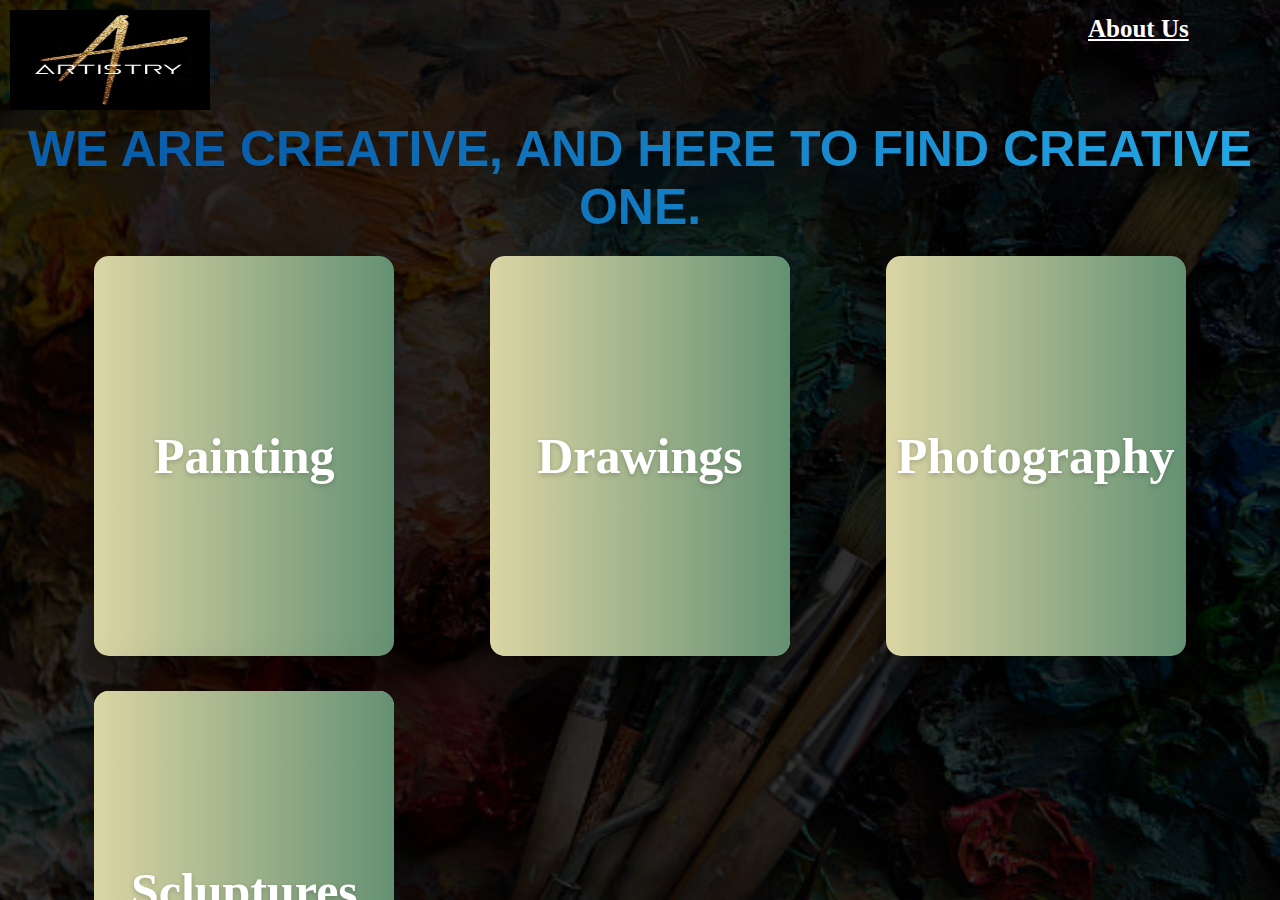
<file: index.html>
<!DOCTYPE html>
<html lang="en">
<head>
    <meta charset="UTF-8">
    <meta http-equiv="X-UA-Compatible" content="IE=edge">
    <meta name="viewport" content="width=device-width, initial-scale=1.0">
    <title>Artistry</title>
    <link rel="stylesheet" href="css/index.css">
    <link rel="stylesheet" href="css/common.css">
</head>
<body>
  <div class="logo">
    <a href="./index.html"><img class="art" src="img/logo2.jpg"></a>
  </div>
  <div class="about">
    <a href="./about.html">About Us</a>
  </div>
    <div class="header">
        <div class="mid-section" style="position:relative;top:20px">
            <div class="wrapper">
                <h1>We are Creative, and here to find creative one.</h1>
            </div>
        </div>
        <div class="container">

            <div class="card">
              <div class="face face1">
                <img src="./img/Ganesha.jpg" alt="Painting" style="width:100%;height:100%;object-fit: contain;">
              </div>
              <div class="face face2">
                <h2>Painting</h2>
              </div>
            </div>
          
            <div class="card">
              <div class="face face1">
                <img src="./img/butterfly.jpeg" alt="Painting" style="width:100%;height:100%;border-radius: 15px;">
              </div>
              <div class="face face2">
                <h2>Drawings</h2>
              </div>
            </div>
            <div class="card">
              <div class="face face1">
                <img src="./img/plant.jpeg" alt="Painting" style="width:100%;height:100%;object-fit: contain;">
              </div>
              <div class="face face2">
                <h2>Photography</h2>
              </div>
            </div>
            <div class="card">
                <div class="face face1">
                <img src="./img/sclupture.jpg" alt="Painting" style="width:100%;height:100%;border-radius: 15px;">
                </div>
                <div class="face face2">
                  <h2>Scluptures</h2>
                </div>
              </div>
          
            </div>        
            <div class="btns">
            <span class="btn-sign"><a href="login.html"></a></span>
            <span class="btn-log"><a href="login.html"></a></span>
            </div>
    </div>
</body>
</html>
</file>
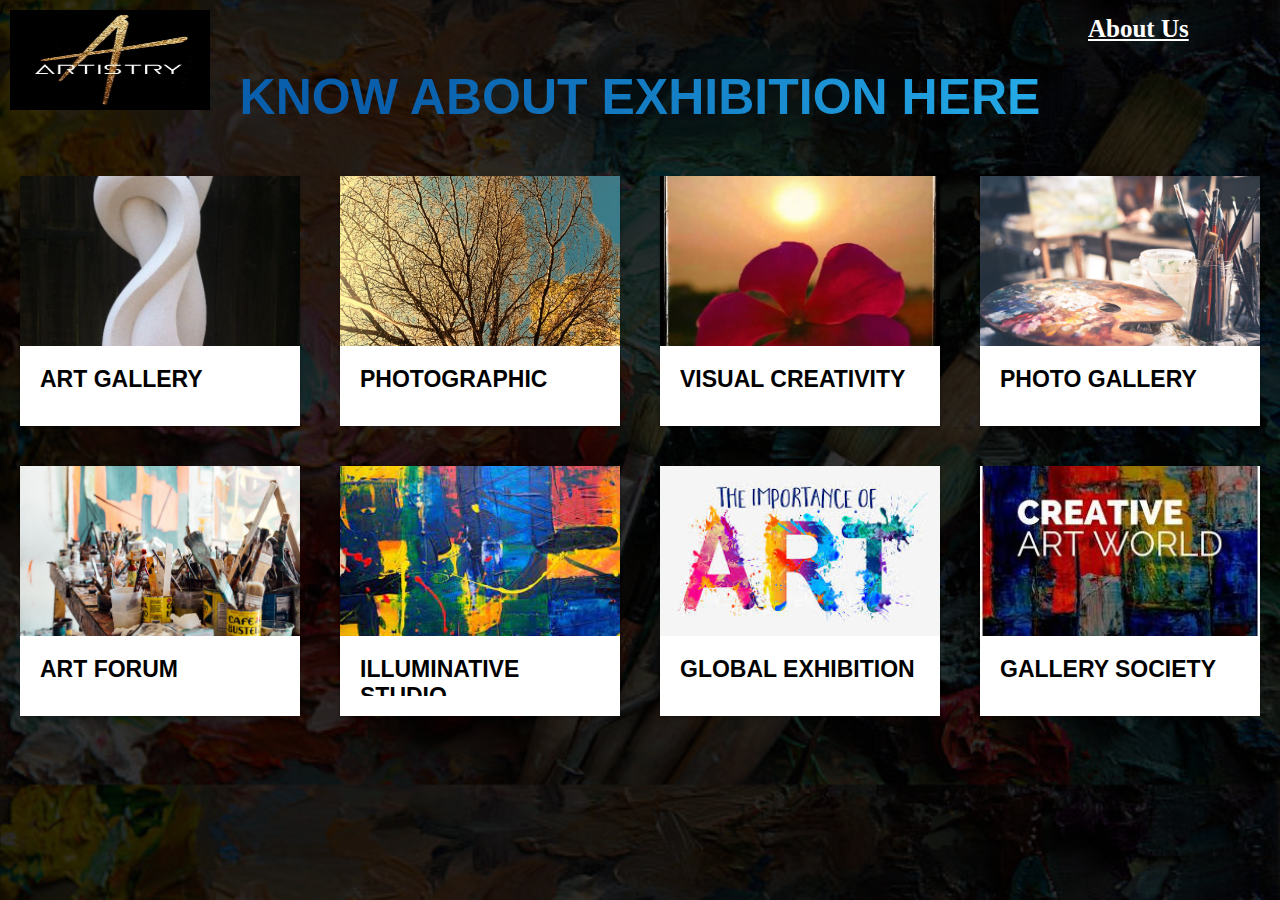
<file: exhibition.html>
<!DOCTYPE html>
<html lang="en">
<head>
    <meta charset="UTF-8">
    <meta http-equiv="X-UA-Compatible" content="IE=edge">
    <meta name="viewport" content="width=device-width, initial-scale=1.0">
    <title>Exhibition</title>
    <link rel="stylesheet" href="./css/common.css">/
    <link rel="stylesheet" href="./css/exhibition.css">
</head>
<body>
    <div class="logo">
        <a href="./mainpage.html"><img class="art" src="./img/logo2.jpg"></a>
    </div>
    <div class="about">
        <a href="./about.html">About Us</a>
    </div>
    <div class="wrapper" style="position: relative;bottom:-50px;">
        <h1>Know about Exhibition here</h1>
    </div>
    <div class="section">
        <div class="skill-card">
            <header class="skill-card__header">
                <img class="skill-card__icon" src="./img/statue.jpeg" alt="HTML5 Logo" style="width: 100%;height:100%;object-fit:cover;"/>
            </header>
            <section class="skill-card__body">
            <h2 class="skill-card__title">Art gallery</h2>
            <ul class="skill-card__knowledge">
                <li>Venue:College campus</li>
                <li>Time:10:00AM To 7:00PM</li>
                <li>Date:Coming Soon</li>
            </ul>
            </section>
        </div>
        <div class="skill-card">
            <header class="skill-card__header">
                <img class="skill-card__icon" src="./img/tree.jpeg" alt="HTML5 Logo" style="width: 100%;height:100%;object-fit:cover;"/>
            </header>
            <section class="skill-card__body">
            <h2 class="skill-card__title">Photographic</h2>
            <ul class="skill-card__knowledge">
                <li>Venue:Mandsaur University</li>
                <li>Time:10:00AM To 7:00PM</li>
                <li>Date:Coming Soon</li>
            </ul>
            </section>
        </div>
        <div class="skill-card">
            <header class="skill-card__header">
                <img class="skill-card__icon" src="./img/flower.jpeg" alt="HTML5 Logo" style="width: 100%;height:100%;object-fit:cover;"/>
            </header>
            <section class="skill-card__body">
            <h2 class="skill-card__title">Visual Creativity</h2>
            <ul class="skill-card__knowledge">
                <li>Venue:Shree Ji Tawkij</li>
                <li>Time:10:00AM To 7:00PM</li>
                <li>Date:Coming Soon</li>
            </ul>
            </section>
        </div>
        <div class="skill-card">
            <header class="skill-card__header">
                <img class="skill-card__icon" src="./img/pallate.jpeg" alt="HTML5 Logo" style="width: 100%;height:100%;object-fit:cover;"/>
            </header>
            <section class="skill-card__body">
            <h2 class="skill-card__title">Photo gallery</h2>
            <ul class="skill-card__knowledge">
                <li>Venue:College Ground</li>
                <li>Time:10:00AM To 7:00PM</li>
                <li>Date:Coming Soon</li>
            </ul>
            </section>
        </div>
        <div class="skill-card">
            <header class="skill-card__header">
                <img class="skill-card__icon" src="./img/brush.jpeg" alt="HTML5 Logo" style="width: 100%;height:100%;object-fit:cover;"/>
            </header>
            <section class="skill-card__body">
            <h2 class="skill-card__title">Art Forum</h2>
            <ul class="skill-card__knowledge">
                <li>Venue:Coming Soon</li>
                <li>Time:10:00AM To 7:00PM</li>
                <li>Date:Coming Soon</li>
            </ul>
            </section>
        </div>
        <div class="skill-card">
            <header class="skill-card__header">
                <img class="skill-card__icon" src="./img/p1.jpeg" alt="HTML5 Logo" style="width: 100%;height:100%;object-fit:cover;"/>
            </header>
            <section class="skill-card__body">
            <h2 class="skill-card__title">Illuminative Studio</h2>
            <ul class="skill-card__knowledge">
                <li>Venue:Coming Soon</li>
                <li>Time:10:00AM To 7:00PM</li>
                <li>Date:Coming Soon</li>
            </ul>
            </section>
        </div>
        <div class="skill-card">
            <header class="skill-card__header">
                <img class="skill-card__icon" src="./img/p2.jpeg" alt="HTML5 Logo" style="width: 100%;height:100%;object-fit:cover;"/>
            </header>
            <section class="skill-card__body">
            <h2 class="skill-card__title">Global Exhibition</h2>
            <ul class="skill-card__knowledge">
                <li>Venue:Coming Soon</li>
                <li>Time:10:00AM To 7:00PM</li>
                <li>Date:Coming Soon</li>
            </ul>
            </section>
        </div>
        <div class="skill-card">
            <header class="skill-card__header">
                <img class="skill-card__icon" src="./img/p3.jpeg" alt="HTML5 Logo" style="width: 100%;height:100%;object-fit:cover;"/>
            </header>
            <section class="skill-card__body">
            <h2 class="skill-card__title">Gallery Society</h2>
            <ul class="skill-card__knowledge">
                <li>Venue:Coming Soon</li>
                <li>Time:10:00AM To 7:00PM</li>
                <li>Date:Coming Soon</li>
            </ul>
            </section>
        </div>
    </div>
    
</body>
</html>
</file>
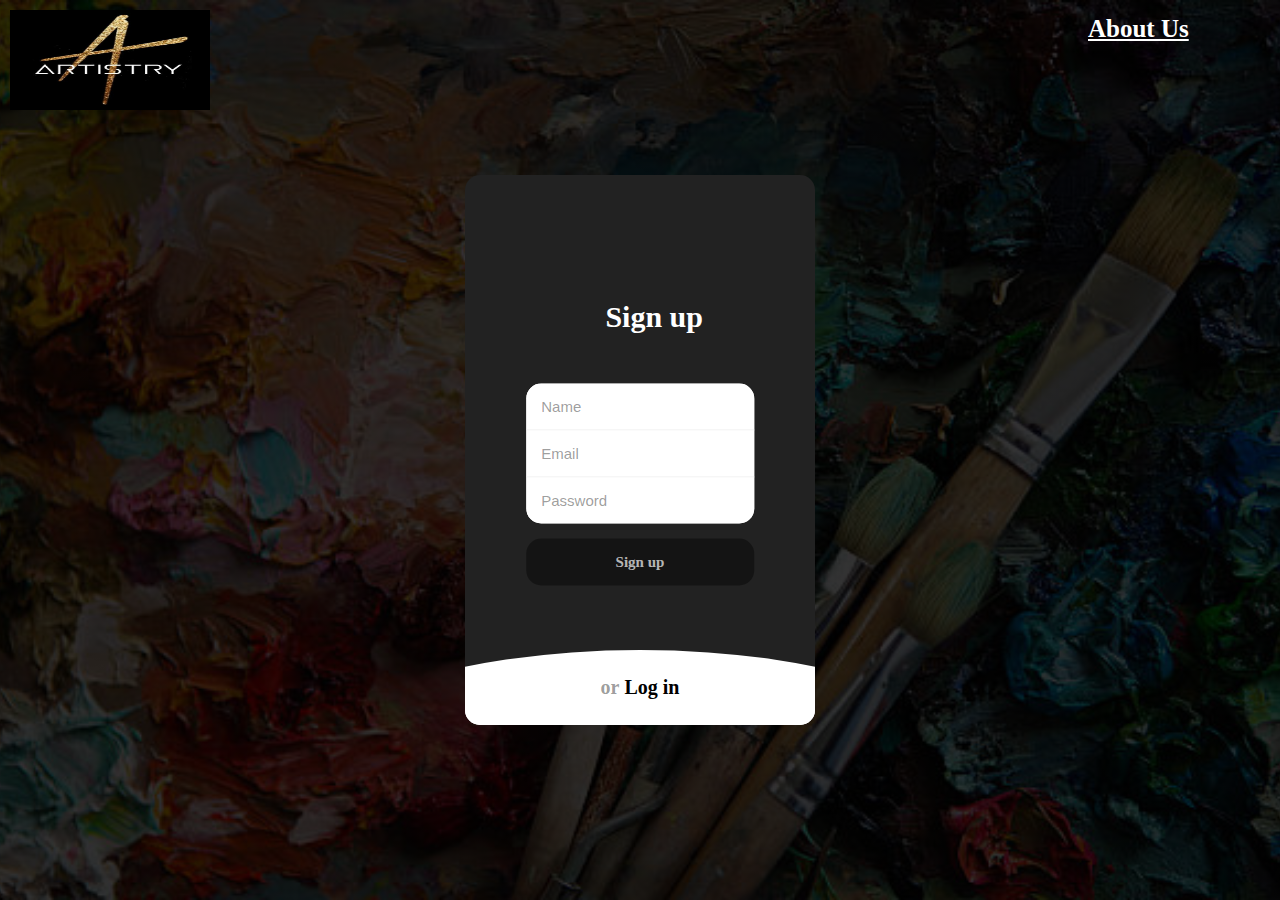
<file: login.html>
<!DOCTYPE html>
<html lang="en">
<head>
    <meta charset="UTF-8">
    <meta http-equiv="X-UA-Compatible" content="IE=edge">
    <meta name="viewport" content="width=device-width, initial-scale=1.0">
    <title>Login</title>
    <link rel="mainpage" href="mainpage.html">
    <link rel="stylesheet" href="./css/login.css">
    <link rel="stylesheet" href="./css/common.css">
</head>
<body>
    <div class="logo">
        <a href="./index.html"><img class="art" src="img/logo2.jpg"></a>
      </div>
    <div class="about">
        <a href="./about.html">About Us</a>
      </div>
    <div class="container">
        <div class="form-structor">
            <div class="signup">
                <h2 class="form-title" id="signup"><span>or</span>Sign up</h2>
                <div class="form-holder">
                    <input type="text" class="input" placeholder="Name"  id="name" />
                    <input type="email" class="input" placeholder="Email"  id="email" />
                    <input type="password" class="input" placeholder="Password"  id="sPassword"/>
                </div>
                <button class="submit-btn" id="signUpBtn" onclick="signup();">Sign up</button>
            </div>
            <div class="login slide-up">
                <div class="center">
                    <h2 class="form-title" id="login"><span>or</span>Log in</h2>
                    <div class="form-holder">
                        <input type="user" class="input" placeholder="Name" id="username" required  />
                        <input type="password" class="input" placeholder="Password" id="password" required/>
                    </div>
                    <button class="submit-btn" id="loginBtn" onclick="login();">Log in</button>
                </div>
            </div>
        </div>
    </div>
    <script src="./js/login.js"></script>
</body>
</html>
</file>
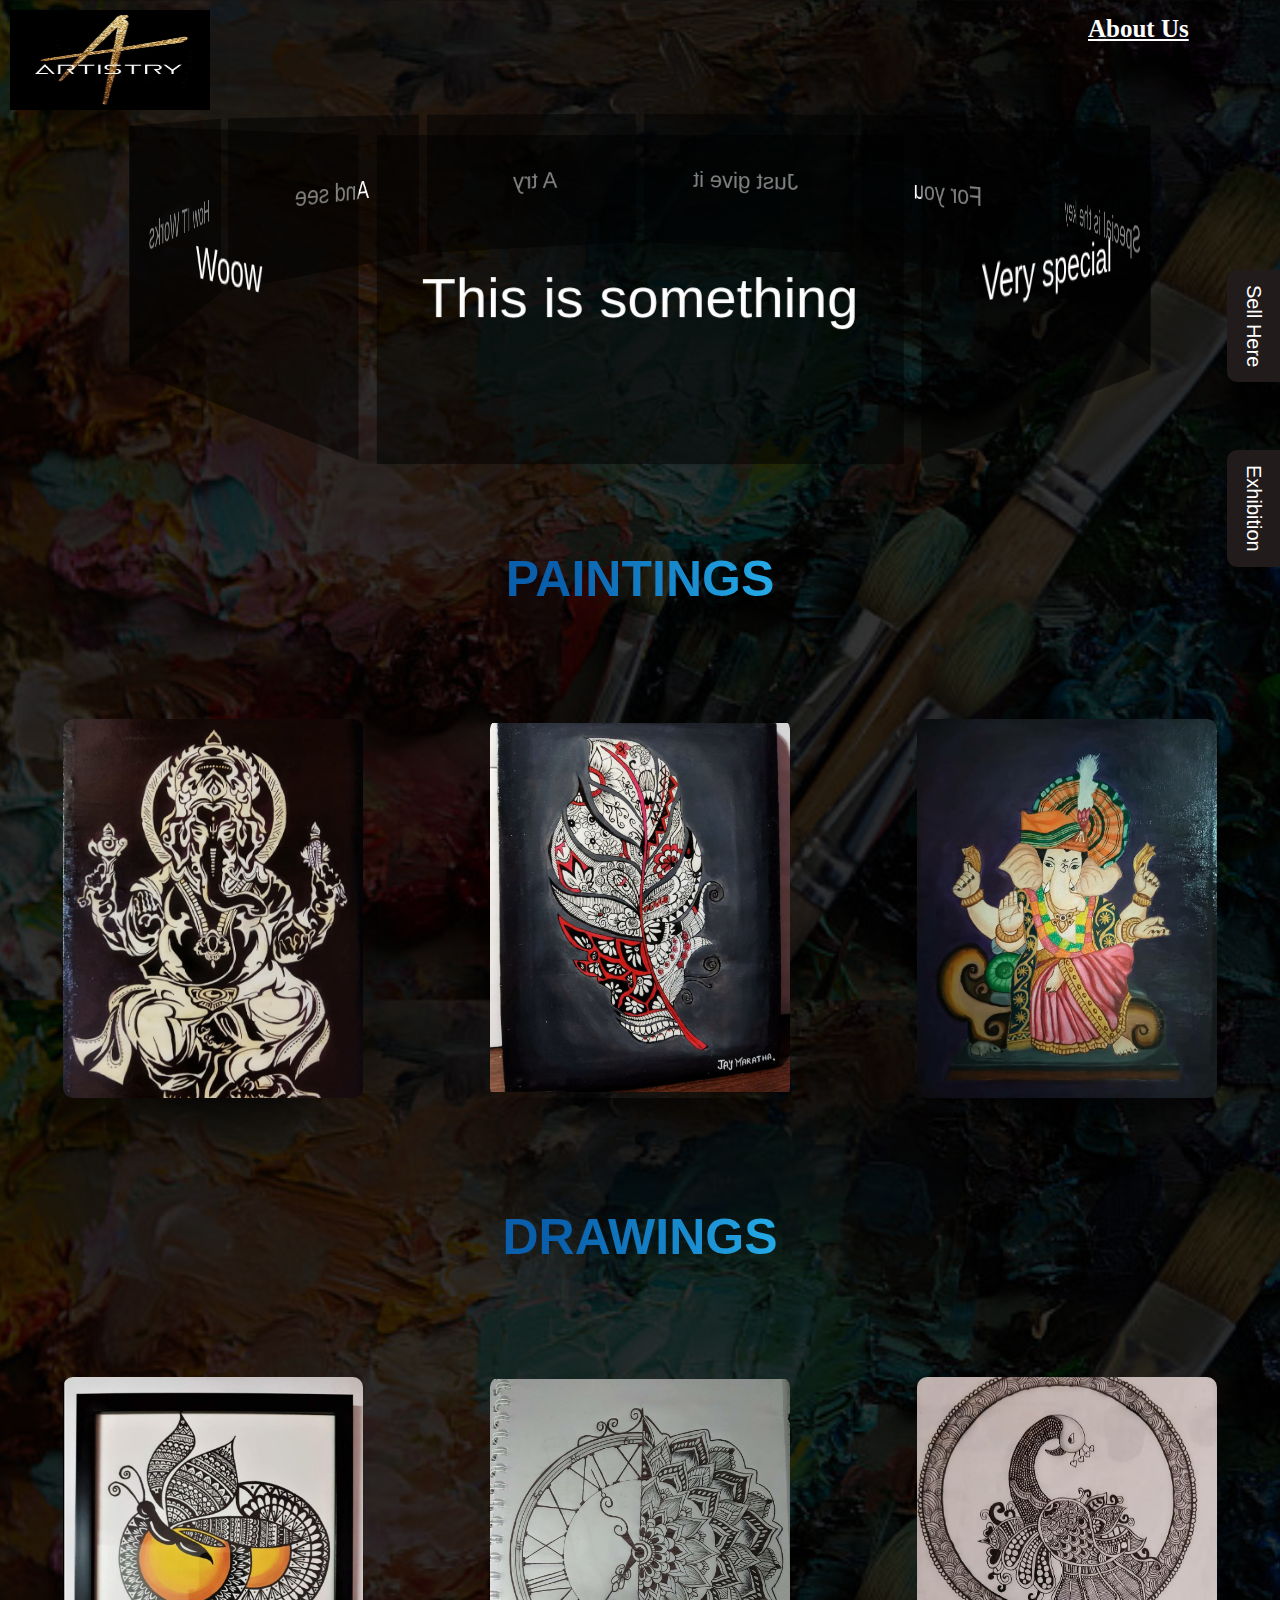
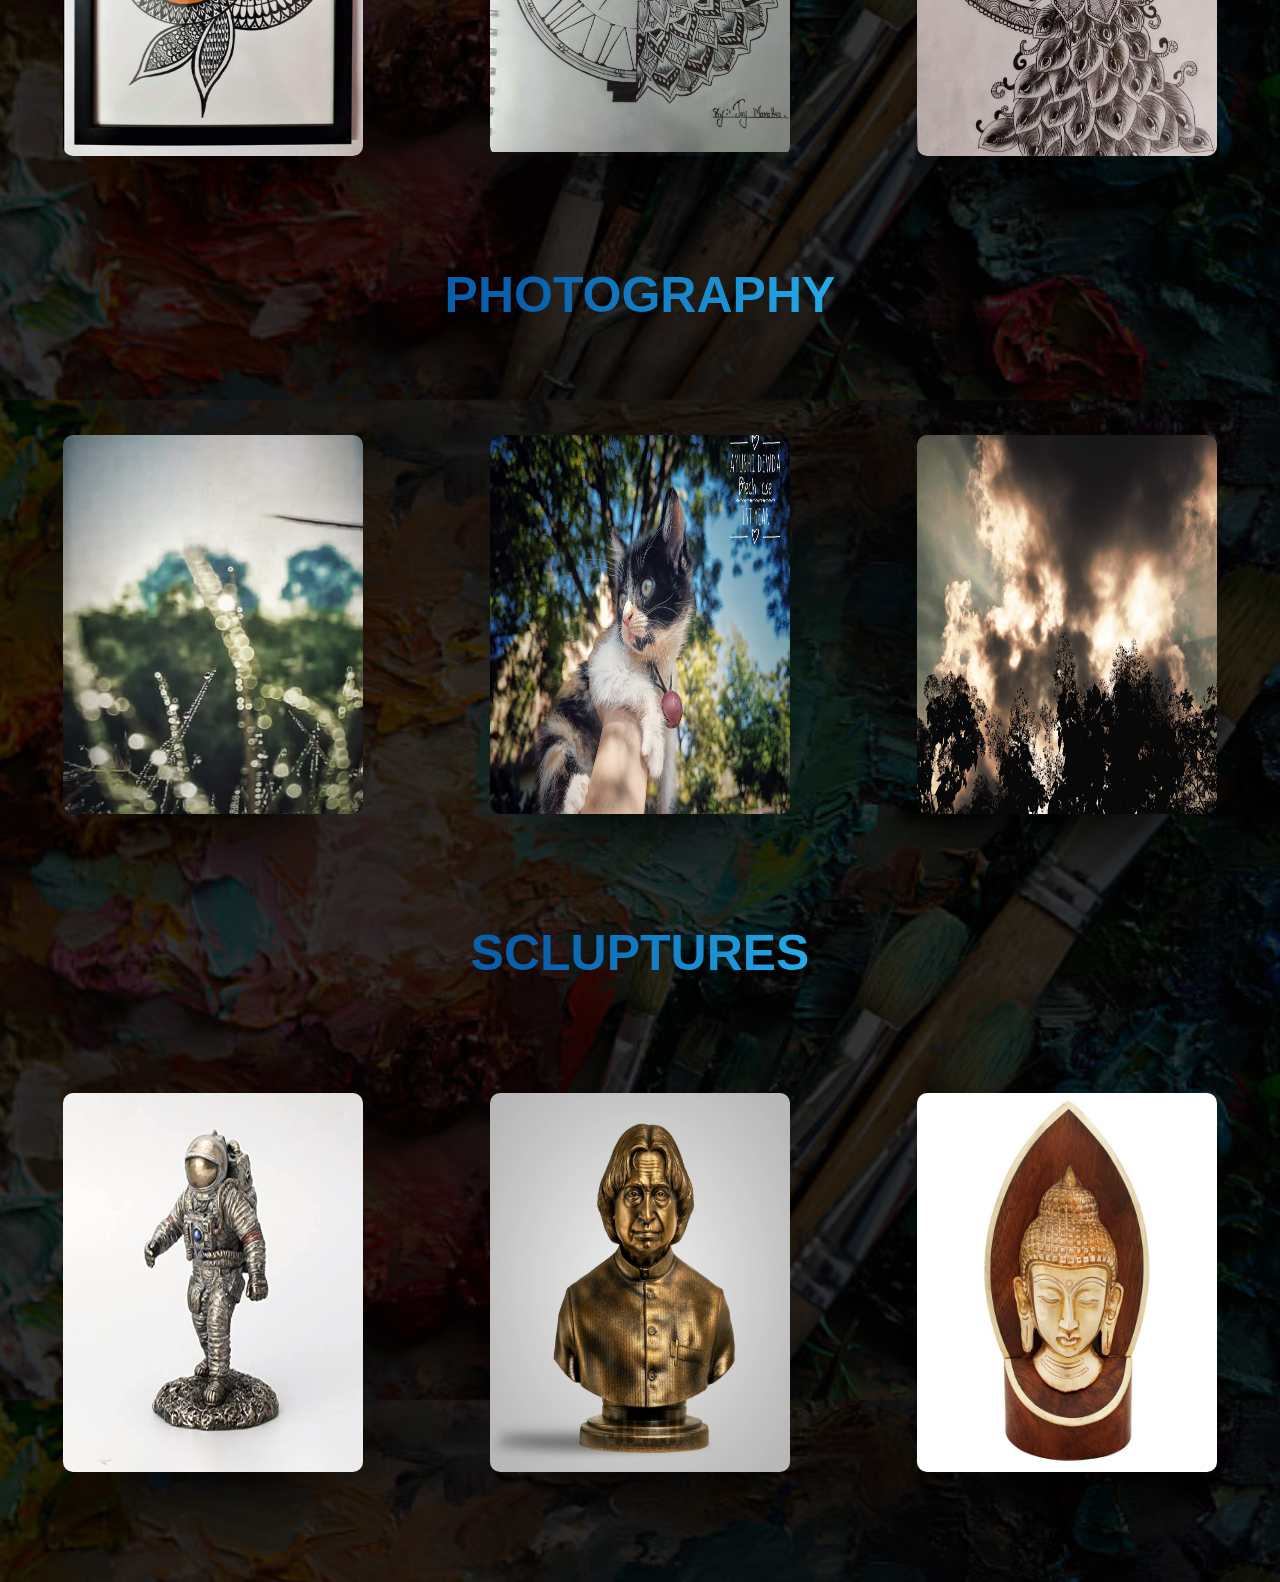
<file: mainpage.html>
<!DOCTYPE html>
<html lang="en">
<head>
    <meta charset="UTF-8">
    <meta http-equiv="X-UA-Compatible" content="IE=edge">
    <meta name="viewport" content="width=device-width, initial-scale=1.0">
    <title>Home</title>
    <link rel="stylesheet" href="./css/mainpage.css">
    <link rel="stylesheet" href="./css/common.css">
</head>
<body>
    <div class="logo">
        <a href="./index.html"><img class="art" src="img/logo2.jpg"></a>
    </div>
    <div class="about">
      <a href="./about.html">About Us</a>
    </div>
    <div class="sell sticky-btn">
      <a href="./sell.html">Sell Here</a>
    </div>
    <div class="exhibit sticky-btn">
      <a href="./exhibition.html">Exhibition</a>
    </div>
    <div class="main-container">
      
    <div class="container">
      <div class="carousel">
        <div class="carousel__face"><span>This is something</span></div>
        <div class="carousel__face"><span>Very special</span></div>
        <div class="carousel__face"><span>Special is the key</span></div>
        <div class="carousel__face"><span>For you</span></div>
        <div class="carousel__face"><span>Just give it</span></div>
        <div class="carousel__face"><span>A try</span></div>
        <div class="carousel__face"><span>And see</span></div>
        <div class="carousel__face"><span>How IT Works</span></div>
        <div class="carousel__face"><span>Woow</span></div>
      </div>
    </div>
    <div class="sub-container">
      <div class="section">
          <div class="wrapper">
              <h1>Paintings</h1>
          </div>
          <div class="container1">
              <div class="card card0">
                <div class="border">
                  <div class="h2">
                      <a href="payment.html" target="_blank"> Buy Now</a>
                  </div>
                  <div class="h2">
                    <span>Rs.999</span>
                </div>
                </div>
              </div>
              <div class="card card1">
                <div class="border">
                  <div class="h2">
                      <a href="payment.html" target="_blank"> Buy Now</a>
                  </div>
                  <div class="h2">
                    <span>Rs.899</span>
                </div>
                </div>
              </div>
              <div class="card card2">
                <div class="border">
                  <div class="h2">
                      <a href="payment.html" target="_blank"> Buy Now</a>
                  </div>
                  <div class="h2">
                    <span>Rs.599</span>
                </div>
                </div>
              </div>
            </div>
      </div>
      <div class="section">
          <div class="wrapper">
              <h1>Drawings</h1>
          </div>
          <div class="container1">
              <div class="card card3">
                <div class="border">
                  <div class="h2">
                      <a href="payment.html" target="_blank"> Buy Now</a>
                  </div>
                  <div class="h2">
                    <span>Rs.899</span>
                </div>
                </div>
              </div>
              <div class="card card4">
                <div class="border">
                    <div class="h2">
                      <a href="payment.html" target="_blank"> Buy Now</a>
                    </div>
                    <div class="h2">
                      <span>Rs.789</span>
                  </div>
                </div>
              </div>
              <div class="card card5">
                <div class="border">
                  <div class="h2">
                      <a href="payment.html" target="_blank"> Buy Now</a>
                  </div>
                  <div class="h2">
                    <span>Rs.899</span>
                </div>
                </div>
              </div>
            </div>
      </div>
      <div class="section">
          <div class="wrapper">
              <h1>Photography</h1>
          </div>
          <div class="container1">
              <div class="card card6">
                <div class="border">
                  <div class="h2">
                      <a href="payment.html" target="_blank"> Buy Now</a>
                  </div>
                  <div class="h2">
                    <span>Rs.799</span>
                </div>
                </div>
              </div>
              <div class="card card7">
                <div class="border">
                  <div class="h2">
                      <a href="payment.html" target="_blank"> Buy Now</a>
                  </div>
                  <div class="h2">
                    <span>Rs.1099</span>
                </div>
                </div>
              </div>
              <div class="card card8">
                <div class="border">
                  <div class="h2">
                      <a href="payment.html" target="_blank"> Buy Now</a>
                  </div>
                  <div class="h2">
                    <span>Rs.979</span>
                </div>
                </div>
              </div>
            </div>
      </div>
      <div class="section">
          <div class="wrapper">
              <h1>Scluptures</h1>
          </div>
          <div class="container1">
              <div class="card card9">
                <div class="border">
                  <div class="h2">
                      <a href="payment.html" target="_blank"> Buy Now</a>
                  </div>
                  <div class="h2">
                    <span>Rs.989</span>
                </div>
                </div>
              </div>
              <div class="card card10">
                <div class="border">
                  <div class="h2">
                      <a href="payment.html" target="_blank"> Buy Now</a>
                  </div>
                  <div class="h2">
                    <span>Rs.999</span>
                </div>
                </div>
              </div>
              <div class="card card11">
                <div class="border">
                  <div class="h2">
                      <a href="payment.html" target="_blank"> Buy Now</a>
                  </div>
                  <div class="h2">
                    <span>Rs.699</span>
                </div>
                </div>
              </div>
            </div>
      </div>
    </div>
    </div>
</body>
</html>
</file>
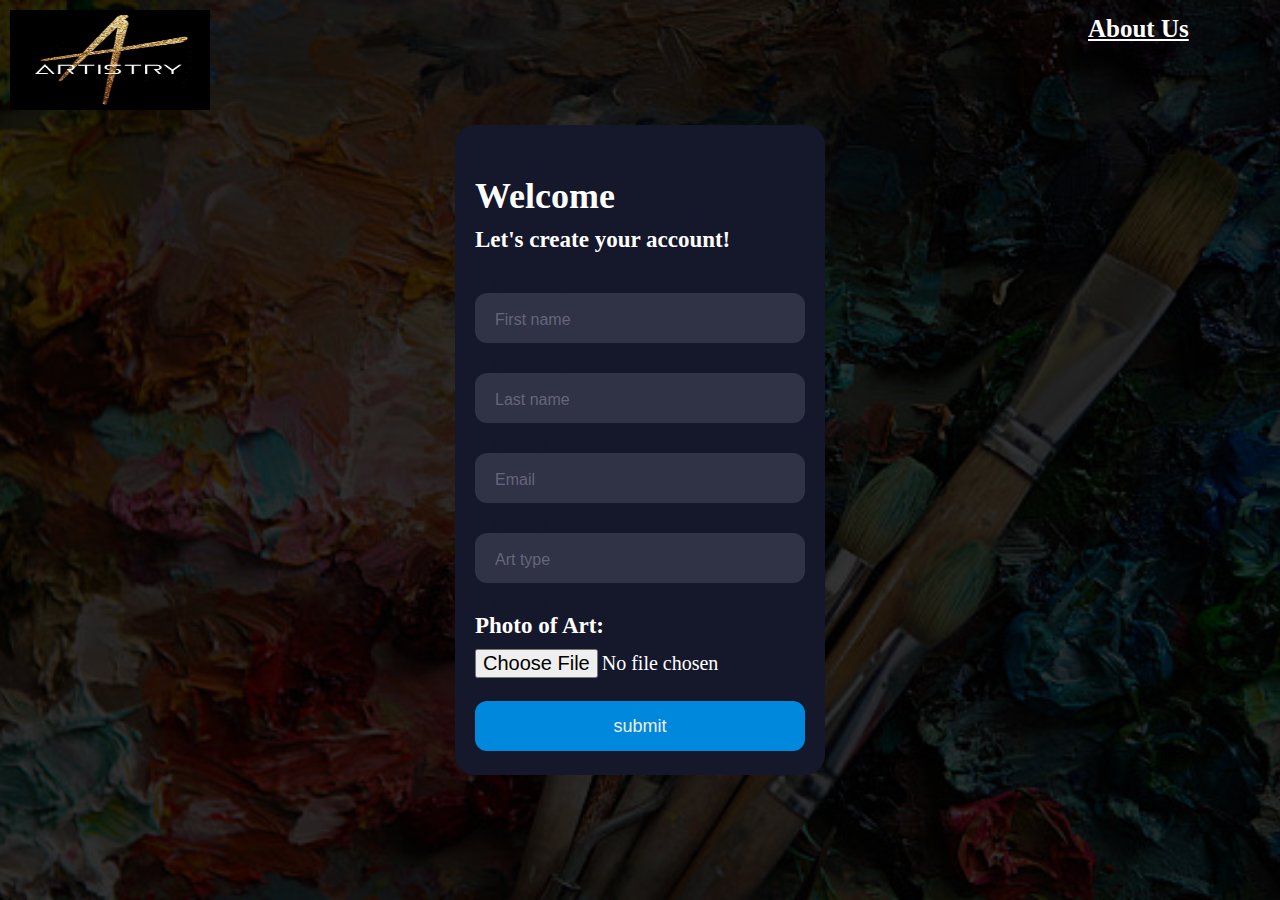
<file: sell.html>
<!DOCTYPE html>
<html lang="en">
<head>
    <meta charset="UTF-8">
    <meta http-equiv="X-UA-Compatible" content="IE=edge">
    <meta name="viewport" content="width=device-width, initial-scale=1.0">
    <title>Selling</title>
    <link rel="stylesheet" href="./css/common.css">
    <link rel="stylesheet" href="./css/sell.css">
</head>
<body>
    <div class="logo">
        <a href="./index.html"><img class="art" src="./img/logo2.jpg"></a>
    </div>
    <div class="about">
        <a href="./about.html">About Us</a>
    </div>
    <div class="header">
        <div class="form">
            <div class="title">Welcome</div>
            <div class="subtitle">Let's create your account!</div>
            <div class="input-container ic1">
              <input id="firstname" class="input" type="text" placeholder=" " />
              <div class="cut"></div>
              <label for="firstname" class="placeholder">First name</label>
            </div>
            <div class="input-container ic2">
              <input id="lastname" class="input" type="text" placeholder=" " />
              <div class="cut"></div>
              <label for="lastname" class="placeholder">Last name</label>
            </div>
            <div class="input-container ic2">
              <input id="email" class="input" type="text" placeholder=" " />
              <div class="cut cut-short"></div>
              <label for="email" class="placeholder">Email</label>
            </div>
            <div class="input-container ic2">
                <input id="art" class="input" type="text" placeholder=" " />
                <div class="cut cut-short"></div>
                <label for="art" class="placeholder">Art type </label>
            </div>
            <div class="input-container ic2">
                
                <label class="subtitle" style="display:block;margin-bottom:10px;">Photo of Art: </label>
                <input class="image" type="file" onchange="readURL(this)" accept="Image/*">
                <div class="cut cut-short"></div>
            </div>
              
            <button type="text" id="submit" class="submit" onclick="submit();">submit</button>
          </div>        

    </div>
    <script src="./js/sell.js"> </script>
</body>
</html>
</file>
<file: css/index.css>
* {
	margin: 0;
	padding: 0;
}
.header{
    background: linear-gradient(rgba(0, 0, 0, 0.8),rgba(0, 0, 0, 0.8)),url('img/home.jpeg');
    height: 100vh;
    background-size: cover;
    background-position: center center;
    position: relative;
    overflow-y: hidden;  
    overflow-x: hidden; 
}
.mid-section{
  margin-top:100px;
}
 .container {
	 max-width: 90vw;
	 display: grid;
	 grid-template-columns: repeat(auto-fit, minmax(300px, 1fr));
	 grid-gap: 35px;
	 margin: 0 auto;
	 padding: 40px 0;
}
 .container .card {
	 position: relative;
	 width: 300px;
	 height: 400px;
	 margin: 0 auto;
	 background: #000;
	 border-radius: 15px;
	 box-shadow: 0 15px 60px rgba(0, 0, 0, 0.5);
}
 .container .card .face {
	 position: absolute;
	 bottom: 0;
	 left: 0;
	 width: 100%;
	 height: 100%;
	 display: flex;
	 justify-content: center;
	 align-items: center;
}
  .container .card .face.face2 {
     transition: 0.5s;
}
  .container .card .face.face2 h2 {
	 margin: 0;
	 padding: 0;
	 font-size:50px;
	 color: #fff;
	 transition: 0.5s;
	 text-shadow: 0 2px 5px rgba(0, 0, 0, 0.2);
	 z-index: 10;
   font-family: 'Kalam', cursive;
}
  .container .card:hover .face.face2 {
	 height: 60px;
}
  .container .card:hover .face.face2 h2 {
	 font-size: 2em;
}
  .container .card:nth-child(1) .face.face2 {
    background: linear-gradient(to right, #DBD5A4, #649173); 
	  border-radius: 15px;
}
  .container .card:nth-child(2) .face.face2 { 
    background: linear-gradient(to right, #DBD5A4, #649173); 
	  border-radius: 15px;
}
  .container .card:nth-child(3) .face.face2 {
    background: linear-gradient(to right, #DBD5A4, #649173); 
	  border-radius: 15px;
}

.container .card:nth-child(4) .face.face2 {
    background: linear-gradient(to right, #DBD5A4, #649173); 
    border-radius: 15px;
}
.btns{
    display: flex;
    justify-content: center;
    gap: 20px;
}
.btn-sign{
    position: relative;
    display: inline-flex;
    width: 180px;
    height: 55px;
    margin: 0 15px;
    perspective: 1000px;
  }
  .btn-sign a{
    font-size: 19px;
    letter-spacing: 1px;
    transform-style: preserve-3d;
    transform: translateZ(-25px);
    transition: transform .25s;
    font-family: 'Montserrat', sans-serif;
    
  }
  .btn-sign a:before,
  .btn-sign a:after{
    position: absolute;
    content: "Login";
    height: 55px;
    width: 180px;
    display: flex;
    align-items: center;
    justify-content: center;
    border: 5px solid white;
    box-sizing: border-box;
    border-radius: 5px;
  }
  .btn-sign a:before{
    color: #fff;
    background: black;
    transform: rotateY(0deg) translateZ(25px);
  }
  .btn-sign a:after{
    color:#fff;
    transform: rotateX(90deg) translateZ(25px);
  }
  .btn-sign a:hover{
    transform: translateZ(-25px) rotateX(-90deg);
  }
  .btn-log{
    position: relative;
    display: inline-flex;
    width: 180px;
    height: 55px;
    margin: 0 15px;
    perspective: 1000px;
  }
  .btn-log a{
    font-size: 19px;
    letter-spacing: 1px;
    transform-style: preserve-3d;
    transform: translateZ(-25px);
    transition: transform .25s;
    font-family: 'Montserrat', sans-serif;
    
  }
  .btn-log a:before,
  .btn-log a:after{
    position: absolute;
    content: "Signup";
    height: 55px;
    width: 180px;
    display: flex;
    align-items: center;
    justify-content: center;
    border: 5px solid white;
    box-sizing: border-box;
    border-radius: 5px;
  }
  .btn-log a:before{
    color: #fff;
    background: black;
    transform: rotateY(0deg) translateZ(25px);
  }
  .btn-log a:after{
    color:#fff;
    transform: rotateX(90deg) translateZ(25px);
  }
  .btn-log a:hover{
    transform: translateZ(-25px) rotateX(-90deg);
  }
</file>
<file: css/common.css>
*{
    margin: 0px;
    padding: 0px;
}
.logo{
    position: absolute;
    top:10px;
    left:10px;
    width: 200px;
    height: 100px;
    z-index: 1;
}
.art{
    width: 100%;
    height: 100%;
}
.about{
    position: absolute;
    top:15px;
    left:85%;
    width: 200px;
    height: 100px;
    z-index: 1;
}
.about a{
    color: white;
    text-decoration:underlinetf;
    font-family: 'Kalam', cursive;
    font-weight: bold;
    font-size: 25px;
}
.header{
    background: linear-gradient(rgba(0, 0, 0, 0.8),rgba(0, 0, 0, 0.8)),url('./../img/home.jpeg');
    height: 100vh;
    background-size: cover;
    background-position: center center;
    position: relative;
}
.wrapper {
    text-align: center;
}
.wrapper h1 {
    font-size:50px;
    text-transform: uppercase;
    font-weight:bold;
    font-family: "Josefin Sans", sans-serif;
    background: linear-gradient(to right, #095fab 10%, #25abe8 50%, #57d75b 60%);
    background-size: 200% auto;
    background-clip: text;
    -webkit-background-clip: text;
    -webkit-text-fill-color: transparent;
    animation: textclip 1.5s linear infinite;
    display: inline-block;
}
@keyframes textclip {
    to {
        background-position: 200% center;
   }
}
</file>
<file: css/exhibition.css>
body, html {
    background: linear-gradient(rgba(0, 0, 0, 0.8),rgba(0, 0, 0, 0.8)),url('./../img/home.jpeg');
    background-size: cover;
    background-position: center center;
    font-family: "Open Sans", sans-serif;
    font-size: 16px;
    font-weight: 400;
    color: #000; 
}
.section{
      display: flex;
      justify-content: center;
      gap:40px;
      flex-wrap: wrap;
      margin-top:100px;
}
.skill-card {
    padding: 20px;
    width: 15em;
    background-color: #FFF;
    box-shadow: 0 1px 3px rgba(0, 0, 0, 0.12), 0 1px 2px rgba(0, 0, 0, 0.24);
    cursor: pointer; }
.skill-card:hover {
    box-shadow: 0 14px 28px rgba(0, 0, 0, 0.25), 0 10px 10px rgba(0, 0, 0, 0.22);
}
.skill-card:hover .skill-card__header {
    height: 40px; 
}
.skill-card:hover .skill-card__header .skill-card__icon {
    transform: translateX(-50%) translateY(-50%) scale(3); 
}
.skill-card:hover .skill-card__body {
    height: 170px;
}
.skill-card:hover .skill-card__body .skill-card__knowledge li {
    transform: translateX(0);
    transition-timing-function: cubic-bezier(0, 1.5, 1, 1);
    transition-duration: .5s;
}
.skill-card:hover .skill-card__body .skill-card__knowledge li:nth-child(1) {
    transition-delay: 0.25s;
}
.skill-card:hover .skill-card__body .skill-card__knowledge li:nth-child(2) {
    transition-delay: 0.5s; 
}
.skill-card:hover .skill-card__body .skill-card__knowledge li:nth-child(3) {
    transition-delay: 0.75s; 
}
.skill-card:hover .skill-card__body .skill-card__knowledge li:nth-child(4) {
    transition-delay: 1s;
}
.skill-card:hover .skill-card__body .skill-card__knowledge li:nth-child(5) {
    transition-delay: 1.25s; 
}
.skill-card:hover .skill-card__body .skill-card__knowledge li:nth-child(6) {
    transition-delay: 1.5s; 
}
.skill-card .skill-card__header {
    position: relative;
    height: 170px;
    margin: -20px -20px 20px -20px;
    transition: height .5s;
    overflow: hidden; 
}
.skill-card .skill-card__header .skill-card__icon {
    position: absolute;
    top: 50%;
    left: 50%;
    transform: translateY(-50%) translateX(-50%);
    display: block;
    width: 128px;
    height: 128px;
    transition: transform .5s; 
}
.skill-card .skill-card__body {
    height: 40px;
    transition: height .5s;
    overflow: hidden; 
}
.skill-card .skill-card__body .skill-card__title {
    font-size:23px;
    font-weight: 600;
    text-transform: uppercase; 
}
.skill-card .skill-card__body .skill-card__knowledge {
    margin-top: 10px;
    color: #424242; 
}
.skill-card .skill-card__body .skill-card__knowledge li {
    margin-top: 5px;
    transition-duration: 0;
    transition-delay: .5s;
    transform: translateX(-100%);
    font-size: 20px;     
}
</file>
<file: css/login.css>
* {
	margin: 0;
	padding: 0;
}
.container{ 
	 position: relative;
	 display: flex;
	 align-items: center;
	 justify-content: center;
	 font-family: "Fira Sans", Helvetica, Arial, sans-serif;
	 -webkit-font-smoothing: antialiased;
	 -moz-osx-font-smoothing: grayscale;    
     background: linear-gradient(rgba(0, 0, 0, 0.8),rgba(0, 0, 0, 0.8)),url('./../img/home.jpeg');
     height: 100vh;
     background-size: cover;
     background-position: center center;
     position: relative;
     overflow-y: hidden;   
}
 .form-structor {
	 background-color: #222;
	 border-radius: 15px;
	 height: 550px;
	 width: 350px;
	 position: relative;
	 overflow: hidden;
}
 .form-structor::after {
	 content: '';
	 opacity: 0.8;
	 position: absolute;
	 top: 0;
	 right: 0;
	 bottom: 0;
	 left: 0;
	 background-repeat: no-repeat;
	 background-position: left bottom;
	 background-size: 500px;
	 background-image: url('https://images.unsplash.com/photo-1503602642458-232111445657?ixlib=rb-0.3.5&ixid=eyJhcHBfaWQiOjEyMDd9&s=bf884ad570b50659c5fa2dc2cfb20ecf&auto=format&fit=crop&w=1000&q=100');
}
 .form-structor .signup {
	 position: absolute;
	 top: 50%;
	 left: 50%;
	 transform: translate(-50%, -50%);
	 width: 65%;
	 font-style:'Kalam', cursive;
	 z-index: 5;
	 transition: all 0.3s ease;
}
 .form-structor .signup.slide-up {
	 top: 5%;
	transform: translate(-50%, 0%);
	transition: all 0.3s ease;
}
 .form-structor .signup.slide-up .form-holder, .form-structor .signup.slide-up .submit-btn {
	 opacity: 0;
	 visibility: hidden;
}
 .form-structor .signup.slide-up .form-title {
	 font-size: 1em;
	 cursor: pointer;
}
 .form-structor .signup.slide-up .form-title span {
	 margin-right: 5px;
	 opacity: 1;
	 visibility: visible;
	 transition: all 0.3s ease;
}
 .form-structor .signup .form-title {
	 color: #fff;
	 font-size: 30px;
	 text-align: center;
	 font-family: 'Kalam', cursive;
}
 .form-structor .signup .form-title span {
	 color: rgba(0, 0, 0, 0.4);
	 opacity: 0;
	 visibility: hidden;
	 transition: all 0.3s ease;
}
 .form-structor .signup .form-holder {
	 border-radius: 15px;
	 background-color: #fff;
	 overflow: hidden;
	 margin-top: 50px;
	 opacity: 1;
	 visibility: visible;
	 transition: all 0.3s ease;
}
 .form-structor .signup .form-holder .input {
	 border: 0;
	 outline: none;
	 box-shadow: none;
	 display: block;
	 height: 30px;
	 line-height: 30px;
	 padding: 8px 15px;
	 border-bottom: 1px solid #eee;
	 width: 100%;
	 font-size: 15px;
}
 .form-structor .signup .form-holder .input:last-child {
	 border-bottom: 0;
}
 .form-structor .signup .form-holder .input::-webkit-input-placeholder {
	 color: rgba(0, 0, 0, 0.4);
}
 .form-structor .signup .submit-btn {
	 background-color: rgba(0, 0, 0, 0.4);
	 color: rgba(256, 256, 256, 0.7);
	 border: 0;
	 border-radius: 15px;
	 display: block;
	 margin: 15px auto;
	 padding: 15px 45px;
	 width: 100%;
	 font-size: 15px;
	 font-weight: bold;
	 cursor: pointer;
	 opacity: 1;
	 visibility: visible;
	 transition: all 0.3s ease;
	 font-family: 'Kalam', cursive;
}
 .form-structor .signup .submit-btn:hover {
	 transition: all 0.3s ease;
	 background-color: rgba(0, 0, 0, 0.8);
}
 .form-structor .login {
	 position: absolute;
	 top: 20%;
	 left: 0;
	 right: 0;
	 bottom: 0;
	 background-color: #fff;
	 z-index: 5;
	 transition: all 0.3s ease;
}
 .form-structor .login::before {
	 content: '';
	 position: absolute;
	 left: 50%;
	 top: -20px;
	 transform: translate(-50%, 0);
	 background-color: #fff;
	 width: 200%;
	 height: 250px;
	 border-radius: 50%;
	 z-index: 4;
	 transition: all 0.3s ease;
}
 .form-structor .login .center {
	 position: absolute;
	 top: calc(50% - 10%);
	 left: 50%;
	 transform: translate(-50%, -50%);
	 width: 65%;
	 z-index: 5;
	 transition: all 0.3s ease;
}
 .form-structor .login .center .form-title {
	 color: #000;
	 font-size: 30px;
	 text-align: center;
	 font-family: 'Kalam', cursive;
}
 .form-structor .login .center .form-title span {
	 color: rgba(0, 0, 0, 0.4);
	 opacity: 0;
	 visibility: hidden;
	 transition: all 0.3s ease;
}
 .form-structor .login .center .form-holder {
	 border-radius: 15px;
	 background-color: #fff;
	 border: 1px solid #eee;
	 overflow: hidden;
	 margin-top: 50px;
	 opacity: 1;
	 visibility: visible;
	 transition: all 0.3s ease;
}
 .form-structor .login .center .form-holder .input {
	 border: 0;
	 outline: none;
	 box-shadow: none;
	 display: block;
	 height: 30px;
	 line-height: 30px;
	 padding: 8px 15px;
	 border-bottom: 1px solid #eee;
	 width: 100%;
	 font-size: 15px;
}
 .form-structor .login .center .form-holder .input:last-child {
	 border-bottom: 0;
}
 .form-structor .login .center .form-holder .input::-webkit-input-placeholder {
	 color: rgba(0, 0, 0, 0.4);
}
 .form-structor .login .center .submit-btn {
	 background-color: #6b92a4;
	 color: rgba(256, 256, 256, 0.7);
	 border: 0;
	 border-radius: 15px;
	 display: block;
	 margin: 15px auto;
	 padding: 15px 45px;
	 width: 100%;
	 font-size: 15px;
	 font-weight: bold;
	 cursor: pointer;
	 opacity: 1;
	 visibility: visible;
	 transition: all 0.3s ease;
	 font-family: 'Kalam', cursive;
}
 .form-structor .login .center .submit-btn:hover {
	 transition: all 0.3s ease;
	 background-color: rgba(0, 0, 0, 0.8);
}
 .form-structor .login.slide-up {
	 top: 90%;
	 transition: all 0.3s ease;
}
 .form-structor .login.slide-up .center {
	 top: 10%;
	 transform: translate(-50%, 0%);
	 transition: all 0.3s ease;
}
 .form-structor .login.slide-up .form-holder, .form-structor .login.slide-up .submit-btn {
	 opacity: 0;
	 visibility: hidden;
	 transition: all 0.3s ease;
}
 .form-structor .login.slide-up .form-title {
	 font-size: 20px;
	 margin: 0;
	 padding: 0;
	 cursor: pointer;
	 transition: all 0.3s ease;
}
 .form-structor .login.slide-up .form-title span {
	 margin-right: 5px;
	 opacity: 1;
	 visibility: visible;
	 transition: all 0.3s ease;
}
</file>
<file: css/mainpage.css>
* {
	margin: 0;
	padding: 0;
}
body{
    background: linear-gradient(rgba(0, 0, 0, 0.8),rgba(0, 0, 0, 0.8)),url('../img/home.jpeg');
    height: 100vh;
    background-size: cover;
    background-position: center center;
}
  .container {
    position: relative;
    width: 320px;
    margin: 100px auto 0 auto;
    perspective: 1000px;
    background: lightgray;
    text-align: center;
    font-family: sans-serif;
    color: #fefefe;
  }
  .sticky-btn a{
    text-decoration: none;
    color: white;
    font-size: 20px;
  }
  .sticky-btn{
    writing-mode: vertical-lr;
    background: rgba(33, 27, 27);
    padding: 15px;
    position: fixed;
    right: 0px;
    border-radius: 10px 0px 0px 10px;
    font-family: sans-serif;
  }
  .sell{
    top: 30%;
  }
  .exhibit{
    top:50%;
  }
  .carousel {
    position: absolute;
    width: 100%;
    height: 100%;
    transform-style: preserve-3d; 
    animation: rotate360 60s infinite forwards linear;
  }
  .carousel__face { 
    position: absolute;
    width: 300px;
    height: 187px;
    top: 20px;
    left: 10px;
    right: 10px;
    background-size: cover;
    box-shadow:inset 0 0 0 2000px rgba(0,0,0,0.5);
    display: flex;
  }
  
  span {
    margin: auto;
    font-size: 2rem;
  }
  
  
  .carousel__face:nth-child(1) {
    background-image: url("https://images.pexels.com/photos/1141853/pexels-photo-1141853.jpeg?auto=compress&cs=tinysrgb&dpr=2&h=750&w=1260");
    transform: rotateY(  0deg) translateZ(430px); }
  .carousel__face:nth-child(2) { 
    background-image: url("https://images.pexels.com/photos/1258865/pexels-photo-1258865.jpeg?auto=compress&cs=tinysrgb&dpr=2&h=750&w=1260");
      transform: rotateY( 40deg) translateZ(430px); }
  .carousel__face:nth-child(3) {
    background-image: url("https://images.pexels.com/photos/808466/pexels-photo-808466.jpeg?auto=compress&cs=tinysrgb&dpr=2&h=750&w=1260");
    transform: rotateY( 80deg) translateZ(430px); }
  .carousel__face:nth-child(4) {
    background-image: url("https://images.pexels.com/photos/1394841/pexels-photo-1394841.jpeg?auto=compress&cs=tinysrgb&dpr=2&h=750&w=1260");
    transform: rotateY(120deg) translateZ(430px); }
  .carousel__face:nth-child(5) { 
    background-image: url("https://images.pexels.com/photos/1141853/pexels-photo-1141853.jpeg?auto=compress&cs=tinysrgb&dpr=2&h=750&w=1260");
   transform: rotateY(160deg) translateZ(430px); }
  .carousel__face:nth-child(6) { 
    background-image: url("https://images.pexels.com/photos/1834400/pexels-photo-1834400.jpeg?auto=compress&cs=tinysrgb&dpr=2&h=750&w=1260");
   transform: rotateY(200deg) translateZ(430px); }
  .carousel__face:nth-child(7) { 
    background-image: url("https://images.pexels.com/photos/1415268/pexels-photo-1415268.jpeg?auto=compress&cs=tinysrgb&dpr=2&h=750&w=1260");
   transform: rotateY(240deg) translateZ(430px); }
  .carousel__face:nth-child(8) {
    background-image: url("https://images.pexels.com/photos/135018/pexels-photo-135018.jpeg?auto=compress&cs=tinysrgb&dpr=2&h=750&w=1260");
    transform: rotateY(280deg) translateZ(430px); }
  .carousel__face:nth-child(9) {
    background-image: url("https://images.pexels.com/photos/1175135/pexels-photo-1175135.jpeg?auto=compress&cs=tinysrgb&dpr=2&h=750&w=1260");
    transform: rotateY(320deg) translateZ(430px); }
  
  
  
  @keyframes rotate360 {
    from {
      transform: rotateY(0deg);
    }
    to {
      transform: rotateY(-360deg);
    }
  }
  
  .sub-container{
    position: relative;
    top:450px;
  }

  .container1 {
    width: 100vw;
    max-height: 800px;
    max-width: 1280px;
    min-height: 600px;
    min-width: 1000px;
    display: flex;
    justify-content: space-around;
    align-items: center;
    margin: 0 auto;
  }
  .border {
    height: 369px;
    width: 290px;
    background: transparent;
    border-radius: 10px;
    transition: border 1s;
    position: relative;
  }
  .border:hover {
    border: 1px solid #fff;
  }
  .card {
    height: 379px;
    width: 300px;
    background: #808080;
    border-radius: 10px;
    transition: 0.8s;
    overflow: hidden;
    background: #000;
    box-shadow: 0 70px 63px -60px #000;
    display: flex;
    justify-content: center;
    align-items: center;
    position: relative;
  }
  .card0 {
    background: url("../img/Ganesha.jpg") center center no-repeat;
    background-size: 300px;
  }
  .card0:hover {
    background: url("../img/Ganesha.jpg") left center no-repeat;
    background-size: 600px;
  }
  .card0:hover .h2 {
    opacity: 1;
  }
  .card1 {
    background: url("../img/leaf.png") center center no-repeat;
    background-size: 300px;
  }
  .card1:hover {
    background: url("../img/leaf.png") left center no-repeat;
    background-size: 600px;
  }
  .card1:hover .h2 {
    opacity: 1;
  }
  .card2 {
    background: url("../img/ganesh.png") center center no-repeat;
    background-size: 300px;
  }
  .card2:hover {
    background: url("../img/ganesh.png") left center no-repeat;
    background-size: 600px;
  }
  .card2:hover .h2 {
    opacity: 1;
  }
  .card3 {
    background: url("../img/butterfly.jpeg") center center no-repeat;
    background-size: 300px;
  }
  .card3:hover {
    background: url("../img/butterfly.jpeg") left center no-repeat;
    background-size: 600px;
  }
  .card3:hover .h2 {
    opacity: 1;
  }
  .card4 {
    background: url("../img/clower.png") center center no-repeat;
    background-size: 300px;
  }
  .card4:hover {
    background: url("../img/clower.png") left center no-repeat;
    background-size: 600px;
  }
  .card4:hover .h2 {
    opacity: 1;
  }
  .card5 {
    background: url("../img/peacock.jpg") center center no-repeat;
    background-size: 300px;
  }
  .card5:hover {
    background: url("../img/peacock.jpg") left center no-repeat;
    background-size: 600px;
  }
  .card5:hover .h2 {
    opacity: 1;
  }
  .card6 {
    background: url("../img/plant.jpeg") center center no-repeat;
    background-size: 300px;
  }
  .card6:hover {
    background: url("../img/plant.jpeg") left center no-repeat;
    background-size: 600px;
  }
  .card6:hover .h2 {
    opacity: 1;
  }
  .card7 {
    background: url("../img/cat.jpeg") center center no-repeat;
    background-size: 300px 400px;
  }
  .card7:hover {
    background: url("../img/cat.jpeg") left center no-repeat;
    background-size: 600px;
  }
  .card7:hover .h2 {
    opacity: 1;
  }
  .card8 {
    background: url("../img/cloud.jpeg") center center no-repeat;
    background-size: 300px 400px;
  }
  .card8:hover {
    background: url("../img/cloud.jpeg") left center no-repeat;
    background-size: 600px;
  }
  .card8:hover .h2 {
    opacity: 1;
  }
  .card9 {
    background: url("../img/sclupture.jpg") center center no-repeat;
    background-size: 300px 400px;
  }
  .card9:hover {
    background: url("../img/sclupture.jpg") left center no-repeat;
    background-size: 600px;
  }
  .card9:hover .h2 {
    opacity: 1;
  }
  .card10 {
    background: url("../img/kalam.jpeg") center center no-repeat;
    background-size: 300px 400px;
  }
  .card10:hover {
    background: url("../img/kalam.jpeg") left center no-repeat;
    background-size: 600px;
  }
  .card10:hover .h2 {
    opacity: 1;
  }
  .card11 {
    background: url("../img/buddha.jpeg") center center no-repeat;
    background-size: 300px 400px;
  }
  .card11:hover {
    background: url("../img/buddha.jpeg") left center no-repeat;
    background-size: 600px;
  }
  .card11:hover .h2 {
    opacity: 1;
  }
  .h2 {
    margin: 10px;
    padding:8px;
    background-color: #1e81b0;
    opacity: 0;
    transition: opacity 1s;
    max-width: 65px;
  }
  .h2 a,
  .h2 span{
      font-family: 'Helvetica Neue', Helvetica, Arial, sans-serif;
      font-size: 16px;
      color: #fff;
      text-decoration-line: none;
  }
</file>
<file: css/sell.css>
.header {
    align-items: center;
    display: flex;
    justify-content: center;
    height: 100vh;
  }
  
  .form {
    background-color: #15172b;
    border-radius: 20px;
    box-sizing: border-box;
    height: 650px;
    padding: 20px;
    width: 370px;
  }
  
  .title {
    color: #fff;
    font-family: 'Kalam', cursive;
    font-size: 36px;
    font-weight: 600;
    margin-top: 30px;
  }
  
  .subtitle {
    color: #fff;
    font-family:'Kalam', cursive;
    font-size: 23px;
    font-weight: 600;
    margin-top: 10px;
  }
  
  .input-container {
    height: 50px;
    position: relative;
    width: 100%;
  }
  
  .ic1 {
    margin-top: 40px;
  }
  
  .ic2 {
    margin-top: 30px;
  }
  
  .input {
    background-color: #303245;
    border-radius: 12px;
    border: 0;
    box-sizing: border-box;
    color: #eee;
    font-size: 18px;
    height: 100%;
    outline: 0;
    padding: 4px 20px 0;
    width: 100%;
  }
  
  .cut {
    background-color: #15172b;
    border-radius: 10px;
    height: 20px;
    left: 20px;
    position: absolute;
    top: -20px;
    transform: translateY(0);
    transition: transform 200ms;
    width: 76px;
  }
  
  .cut-short {
    width: 50px;
  }
  
  .input:focus ~ .cut,
  .input:not(:placeholder-shown) ~ .cut {
    transform: translateY(8px);
  }
  
  .placeholder {
    color: #65657b;
    font-family: sans-serif;
    left: 20px;
    line-height: 14px;
    pointer-events: none;
    position: absolute;
    transform-origin: 0 50%;
    transition: transform 200ms, color 200ms;
    top: 20px;
  }
  
  .input:focus ~ .placeholder,
  .input:not(:placeholder-shown) ~ .placeholder {
    transform: translateY(-30px) translateX(10px) scale(0.75);
  }
  
  .input:not(:placeholder-shown) ~ .placeholder {
    color: #808097;
  }
  
  .input:focus ~ .placeholder {
    color: #dc2f55;
  }
  
  .submit {
    background-color: #08d;
    border-radius: 12px;
    border: 0;
    box-sizing: border-box;
    color: #eee;
    cursor: pointer;
    font-size: 18px;
    height: 50px;
    margin-top: 38px;
    outline: 0;
    text-align: center;
    width: 100%;
  }
  
  .submit:active {
    background-color: #06b;
  }
  .image{
    padding: 0px;
    margin: 0px;
    color:white;
    font-size: 20px;
    font-family: poppins;
  }
</file>
